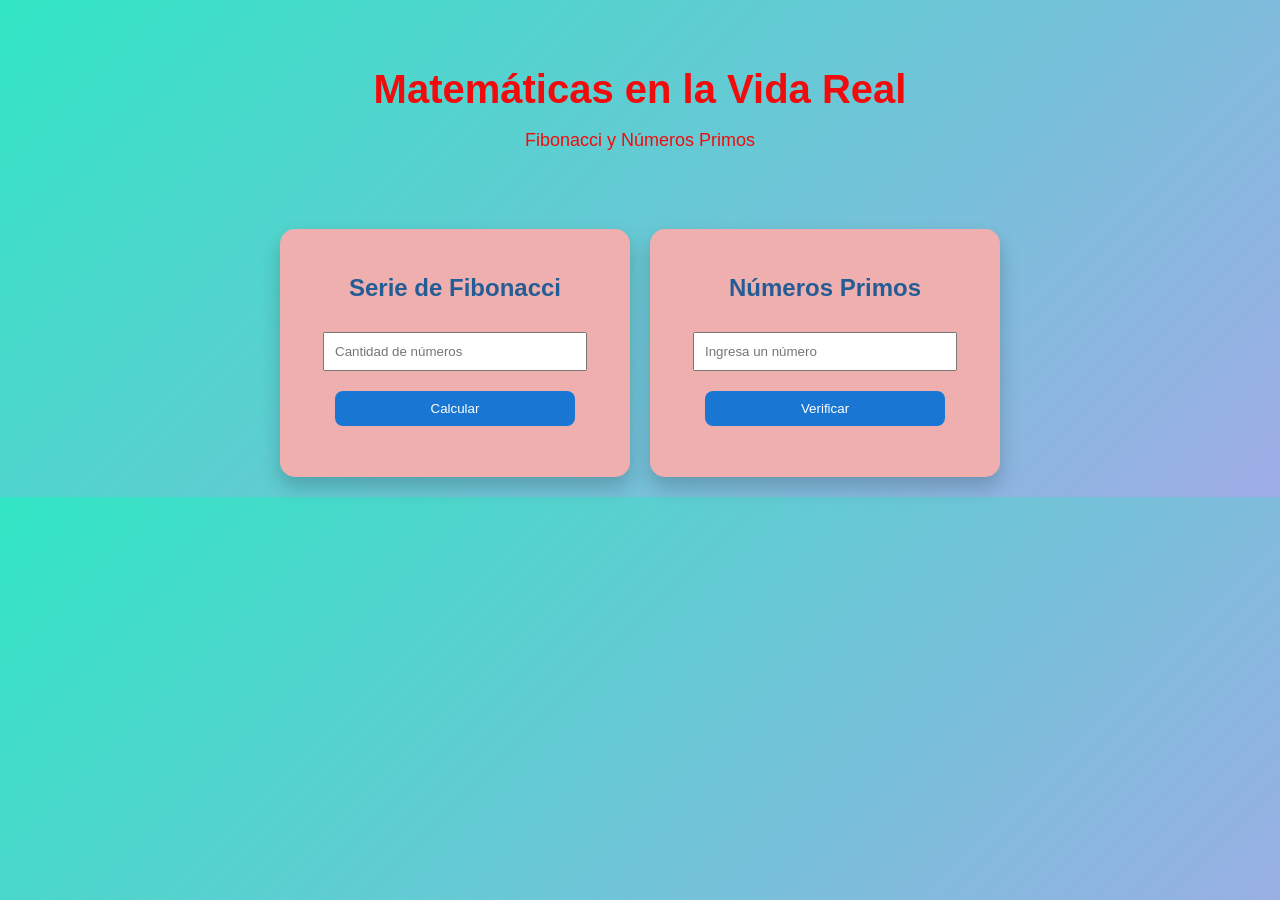
<file: Fibonacci y numeros primos/index.html>
<!DOCTYPE html>
<html lang="es">

<head>
    <meta charset="UTF-8">
    <title>Fibonacci y Primos</title>
    <link rel="stylesheet" href="./CSS/styles.css">
</head>

<body>

    <!-- PORTADA -->
    <header class="portada">
        <h1>Matemáticas en la Vida Real</h1>
        <p>Fibonacci y Números Primos</p>
    </header>

    <!-- CONTENIDO -->
    <div class="contenedor">

        <!-- FIBONACCI -->
        <section class="card">
            <h2>Serie de Fibonacci</h2>

            <form onsubmit="calcularFibo(event)">
                <input type="number" id="fiboNum" placeholder="Cantidad de números" required>
                <button type="submit">Calcular</button>
            </form>

            <p id="resultadoFibo"></p>
        </section>

        <!-- PRIMOS -->
        <section class="card">
            <h2> Números Primos</h2>

            <form onsubmit="verificarPrimo(event)">
                <input type="number" id="primoNum" placeholder="Ingresa un número" required>
                <button type="submit">Verificar</button>
            </form>

            <p id="resultadoPrimo"></p>
        </section>

    </div>

    <script src="./JAVASCRIPT/fiboyprimos.js"></script>
</body>

</html>
</file>
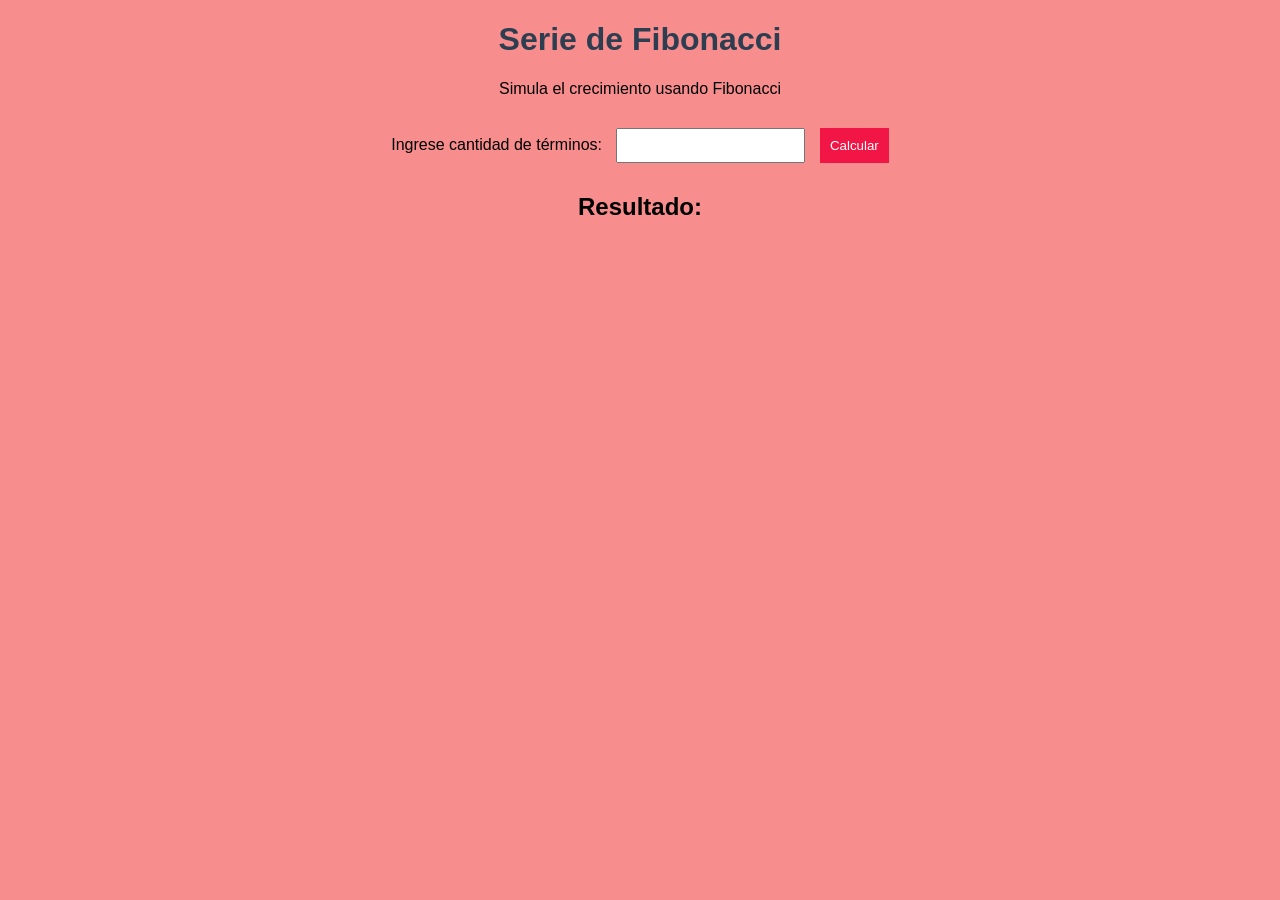
<file: Fibonacci/index.html>
<!DOCTYPE html>
<html lang="es">

<head>
    <meta charset="UTF-8">
    <title>Fibonacci</title>
    <link rel="stylesheet" href="./CSS/style.css">
</head>

<body>

    <h1>Serie de Fibonacci</h1>

    <p>Simula el crecimiento usando Fibonacci</p>

    <form>
        <label>Ingrese cantidad de términos:</label>
        <input type="number" id="numero">
        <button type="button" onclick="calcularFibo()">Calcular</button>
    </form>

    <h2>Resultado:</h2>
    <p id="resultado"></p>

    <script src="./JAVASCRIPT/fibo.js"></script>
</body>

</html>
</file>
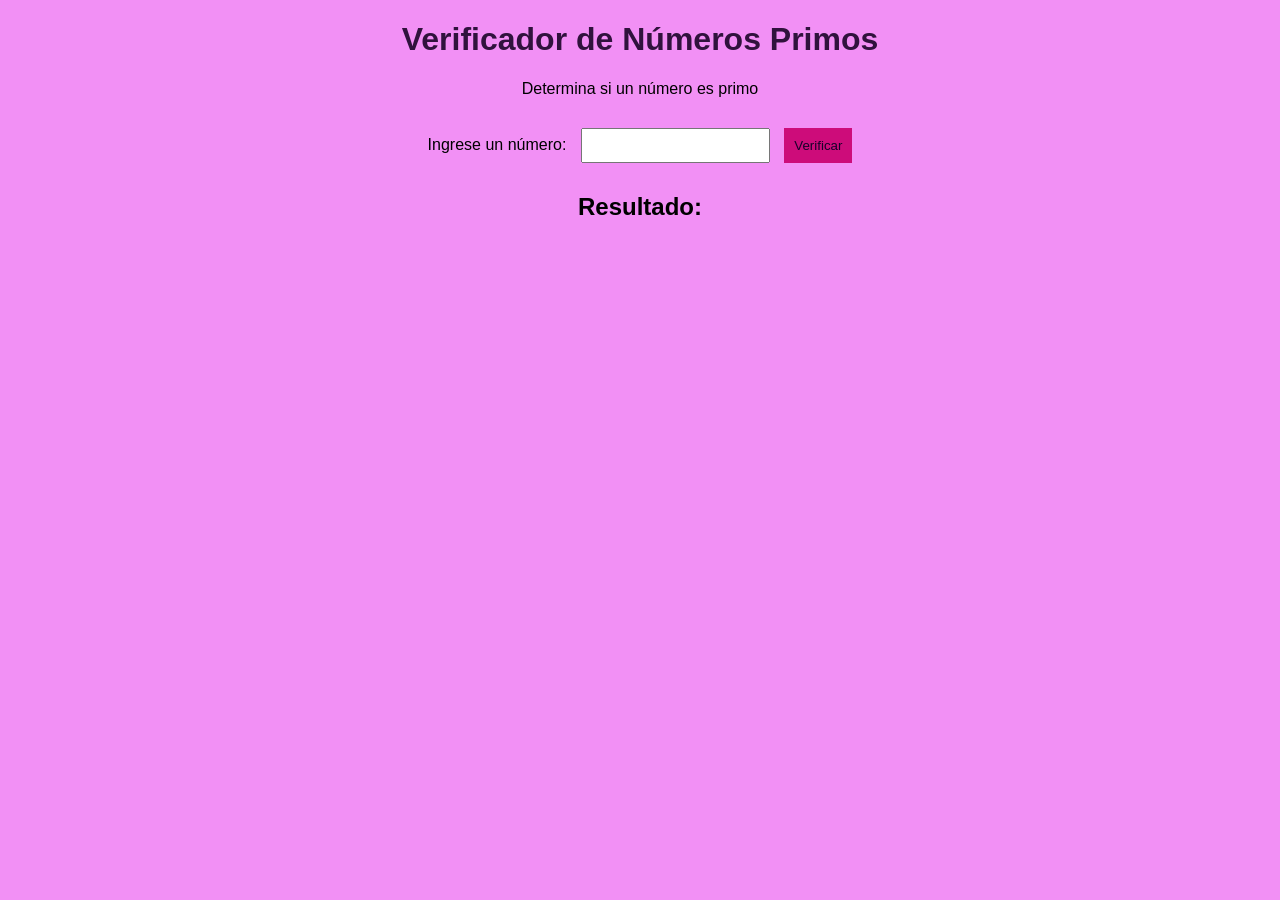
<file: Primos/index.html>
<!DOCTYPE html>
<html lang="es">

<head>
    <meta charset="UTF-8">
    <title>Números Primos</title>
    <link rel="stylesheet" href="./CSS/style.css">
</head>

<body>

    <h1>Verificador de Números Primos</h1>

    <p>Determina si un número es primo</p>

    <form>
        <label>Ingrese un número:</label>
        <input type="number" id="numero">
        <button type="button" onclick="verificarPrimo()">Verificar</button>
    </form>

    <h2>Resultado:</h2>
    <p id="resultado"></p>

    <script src="./JAVASCRIPT/primos.js"></script>
</body>

</html>
</file>
<file: Fibonacci y numeros primos/CSS/styles.css>
body {
    font-family: 'Trebuchet MS', 'Lucida Sans Unicode', 'Lucida Grande', 'Lucida Sans', Arial, sans-serif;
    margin: 0;
    background: linear-gradient(135deg, #31e5c4, #9face6);
}


/* PORTADA */

.portada {
    text-align: center;
    padding: 40px;
    color: rgb(240, 12, 12);
}

.portada h1 {
    font-size: 40px;
    margin-bottom: 10px;
}

.portada p {
    font-size: 18px;
}


/* CONTENEDOR */

.contenedor {
    display: flex;
    justify-content: center;
    gap: 20px;
    flex-wrap: wrap;
    padding: 20px;
}


/* TARJETAS */

.card {
    background: rgb(240, 175, 175);
    padding: 25px;
    border-radius: 15px;
    width: 300px;
    box-shadow: 0 10px 20px rgba(0, 0, 0, 0.2);
    text-align: center;
}

h2 {
    color: #245d95;
}


/* INPUTS */

input,
button {
    padding: 10px;
    margin: 10px;
    width: 80%;
}

button {
    background-color: #1976d2;
    color: white;
    border: none;
    border-radius: 8px;
    cursor: pointer;
}

button:hover {
    background-color: #0d47a1;
}


/* RESPONSIVE */

@media (max-width: 600px) {
    .contenedor {
        flex-direction: column;
        align-items: center;
    }
    .card {
        width: 90%;
    }
}
</file>
<file: Fibonacci/CSS/style.css>
body {
    font-family: Arial;
    text-align: center;
    background-color: #f88d8d;
}

h1 {
    color: #2c3e50;
}

form {
    margin: 20px;
}

input {
    padding: 8px;
    margin: 10px;
}

button {
    padding: 10px;
    background-color: #f11645;
    color: white;
    border: none;
    cursor: pointer;
}

button:hover {
    background-color: #cb09ae;
}

#resultado {
    font-size: 20px;
    color: rgb(163, 25, 214);
}
</file>
<file: Primos/CSS/style.css>
body {
    font-family: Arial, sans-serif;
    text-align: center;
    background-color: #f290f5;
}

h1 {
    color: #30123d;
}

form {
    margin: 20px;
}

input {
    padding: 8px;
    margin: 10px;
}

button {
    padding: 10px;
    background-color: #cd0c7a;
    color: rgb(24, 1, 43);
    border: none;
    cursor: pointer;
}

button:hover {
    background-color: #b929a6;
}

#resultado {
    font-size: 20px;
    color: rgb(106, 14, 132);
}
</file>
